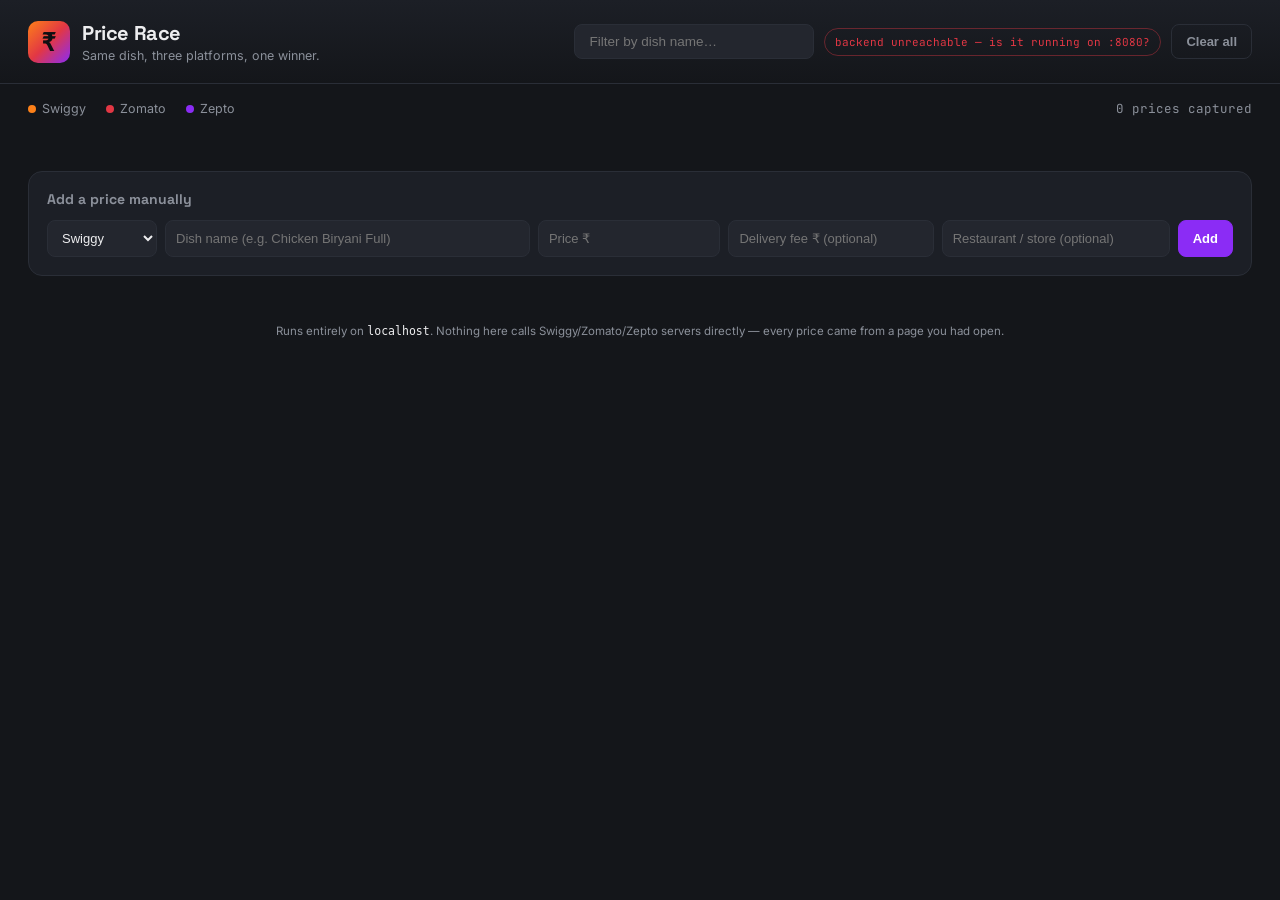
<file: backend/src/main/resources/static/index.html>
<!DOCTYPE html>
<html lang="en">
<head>
<meta charset="UTF-8">
<meta name="viewport" content="width=device-width, initial-scale=1.0">
<title>Price Race — Swiggy · Zomato · Zepto</title>
<link rel="preconnect" href="https://fonts.googleapis.com">
<link href="https://fonts.googleapis.com/css2?family=Space+Grotesk:wght@500;700&family=Inter:wght@400;500;600&family=JetBrains+Mono:wght@500;700&display=swap" rel="stylesheet">
<link rel="stylesheet" href="style.css">
</head>
<body>

<header class="topbar">
  <div class="brand">
    <span class="brand-mark">₹</span>
    <div>
      <h1>Price Race</h1>
      <p class="tagline">Same dish, three platforms, one winner.</p>
    </div>
  </div>

  <div class="topbar-controls">
    <input id="searchInput" type="text" placeholder="Filter by dish name…" autocomplete="off">
    <span id="statusPill" class="status-pill status-unknown">checking backend…</span>
    <button id="clearBtn" class="btn btn-ghost" title="Clear all captured prices">Clear all</button>
  </div>
</header>

<main>
  <section id="legend" class="legend">
    <span class="legend-item"><i class="dot" style="background:#FC8019"></i>Swiggy</span>
    <span class="legend-item"><i class="dot" style="background:#E23744"></i>Zomato</span>
    <span class="legend-item"><i class="dot" style="background:#8B2CF5"></i>Zepto</span>
    <span class="legend-item legend-count" id="entryCount">0 prices captured</span>
  </section>

  <section id="groupsContainer" class="groups-container">
    <!-- comparison cards injected here -->
  </section>

  <section id="emptyState" class="empty-state" hidden>
    <div class="empty-illustration">🎯</div>
    <h2>No prices captured yet</h2>
    <p>Open a menu on Swiggy, Zomato, or Zepto, switch on <strong>Capture mode</strong> in the
       extension popup, and click a dish. Or add one manually below.</p>
  </section>

  <section class="manual-add">
    <h3>Add a price manually</h3>
    <form id="manualForm" class="manual-form">
      <select id="manualPlatform" required>
        <option value="SWIGGY">Swiggy</option>
        <option value="ZOMATO">Zomato</option>
        <option value="ZEPTO">Zepto</option>
        <option value="OTHER">Other</option>
      </select>
      <input id="manualItemName" type="text" placeholder="Dish name (e.g. Chicken Biryani Full)" required>
      <input id="manualPrice" type="number" step="0.01" min="0" placeholder="Price ₹" required>
      <input id="manualDeliveryFee" type="number" step="0.01" min="0" placeholder="Delivery fee ₹ (optional)">
      <input id="manualStoreName" type="text" placeholder="Restaurant / store (optional)">
      <button type="submit" class="btn btn-primary">Add</button>
    </form>
  </section>
</main>

<footer>
  <p>Runs entirely on <code>localhost</code>. Nothing here calls Swiggy/Zomato/Zepto servers directly —
     every price came from a page you had open.</p>
</footer>

<script src="app.js"></script>
</body>
</html>
</file>
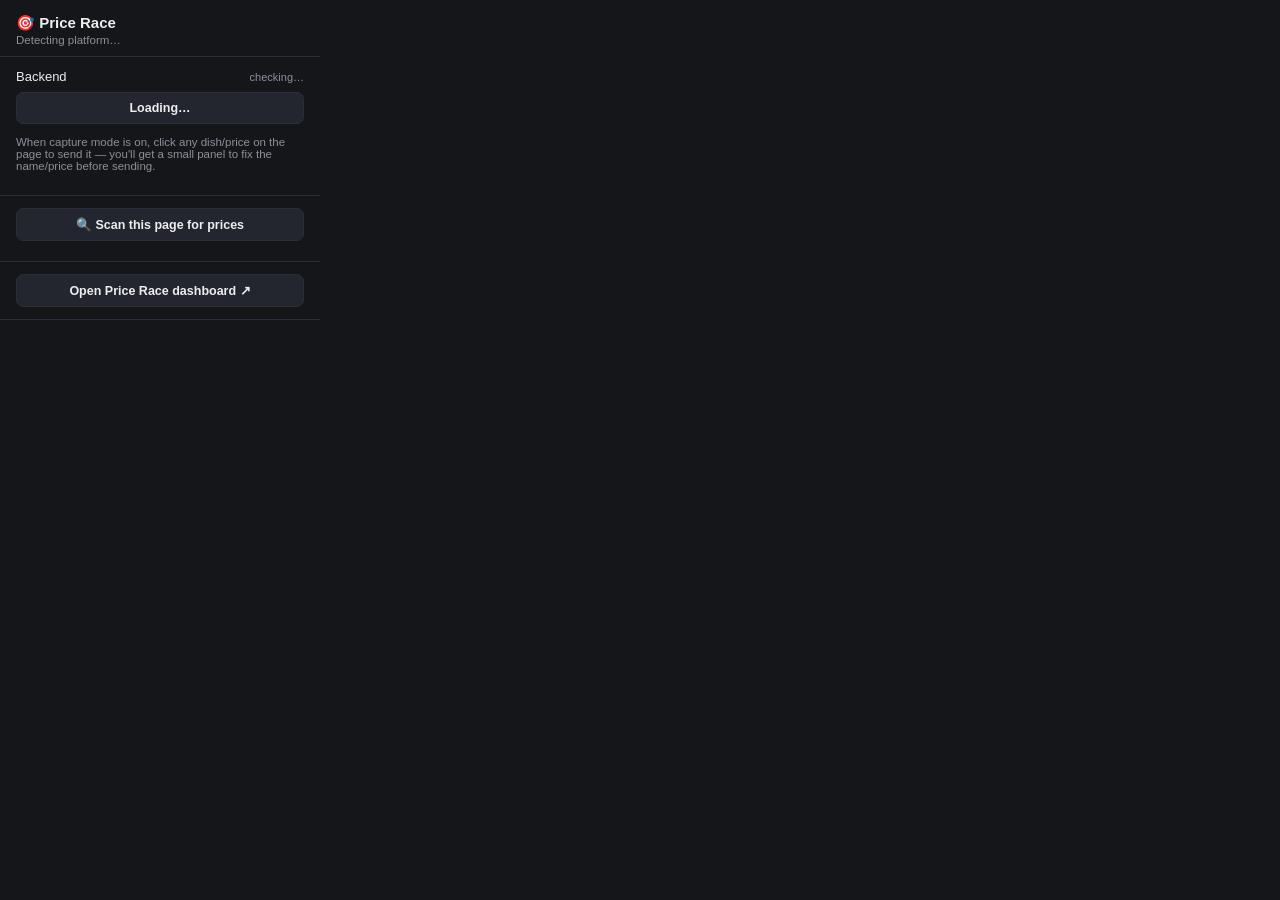
<file: extension/popup.html>
<!DOCTYPE html>
<html>
<head>
<meta charset="UTF-8">
<style>
  body {
    width: 320px;
    margin: 0;
    background: #14161A;
    color: #EDEDEF;
    font: 13px -apple-system, BlinkMacSystemFont, sans-serif;
  }
  header {
    padding: 14px 16px 10px;
    border-bottom: 1px solid #2A2E37;
  }
  header h1 { font-size: 15px; margin: 0 0 2px; }
  header p { margin: 0; color: #8B909A; font-size: 11.5px; }

  .section { padding: 12px 16px; border-bottom: 1px solid #2A2E37; }
  .section:last-child { border-bottom: none; }

  .row { display: flex; align-items: center; justify-content: space-between; gap: 8px; margin-bottom: 8px; }
  .row:last-child { margin-bottom: 0; }

  button {
    background: #23262E;
    color: #EDEDEF;
    border: 1px solid #2A2E37;
    border-radius: 7px;
    padding: 8px 12px;
    font-size: 12.5px;
    font-weight: 600;
    cursor: pointer;
    width: 100%;
  }
  button.primary { background: #8B2CF5; border-color: #8B2CF5; color: #fff; }
  button.on { background: #34D399; border-color: #34D399; color: #0E0F12; }

  #status { font-size: 11px; color: #8B909A; }
  #status.ok { color: #34D399; }
  #status.err { color: #E23744; }

  #scanList {
    max-height: 220px;
    overflow-y: auto;
    margin-top: 8px;
  }
  .scan-item {
    display: flex;
    align-items: flex-start;
    gap: 8px;
    padding: 6px 0;
    border-bottom: 1px solid #1C1F26;
    font-size: 12px;
  }
  .scan-item input[type="checkbox"] { margin-top: 2px; }
  .scan-item .name { flex: 1; }
  .scan-item .price { color: #34D399; font-family: monospace; font-weight: 700; }

  .muted { color: #8B909A; font-size: 11.5px; }
</style>
</head>
<body>

<header>
  <h1>🎯 Price Race</h1>
  <p id="platformLabel">Detecting platform…</p>
</header>

<div class="section">
  <div class="row">
    <span>Backend</span>
    <span id="status">checking…</span>
  </div>
  <div class="row">
    <button id="captureToggle">Loading…</button>
  </div>
  <p class="muted">When capture mode is on, click any dish/price on the page to send it — you'll get a small panel to fix the name/price before sending.</p>
</div>

<div class="section">
  <div class="row">
    <button id="scanBtn">🔍 Scan this page for prices</button>
  </div>
  <div id="scanList"></div>
  <div class="row" id="sendSelectedRow" style="display:none; margin-top:8px;">
    <button id="sendSelectedBtn" class="primary">Send selected</button>
  </div>
</div>

<div class="section">
  <button id="openDashboardBtn">Open Price Race dashboard ↗</button>
</div>

<script src="popup.js"></script>
</body>
</html>
</file>
<file: backend/src/main/resources/static/style.css>
:root {
  --bg-base: #14161A;
  --bg-panel: #1C1F26;
  --bg-panel-raised: #23262E;
  --text-primary: #EDEDEF;
  --text-muted: #8B909A;
  --border: #2A2E37;
  --win-green: #34D399;
  --swiggy: #FC8019;
  --zomato: #E23744;
  --zepto: #8B2CF5;
  --other: #6B7280;
  --radius: 14px;
}

* { box-sizing: border-box; }

body {
  margin: 0;
  background: var(--bg-base);
  color: var(--text-primary);
  font-family: 'Inter', -apple-system, BlinkMacSystemFont, sans-serif;
  -webkit-font-smoothing: antialiased;
}

h1, h2, h3 { font-family: 'Space Grotesk', 'Inter', sans-serif; margin: 0; }

.mono, .price-value, .price-label, .status-pill, .brand-mark {
  font-family: 'JetBrains Mono', 'SFMono-Regular', monospace;
}

/* ---------- Topbar ---------- */
.topbar {
  display: flex;
  justify-content: space-between;
  align-items: center;
  flex-wrap: wrap;
  gap: 16px;
  padding: 20px 28px;
  border-bottom: 1px solid var(--border);
  background: linear-gradient(180deg, var(--bg-panel) 0%, var(--bg-base) 100%);
}

.brand { display: flex; align-items: center; gap: 12px; }

.brand-mark {
  font-size: 26px;
  font-weight: 700;
  width: 42px;
  height: 42px;
  display: flex;
  align-items: center;
  justify-content: center;
  border-radius: 10px;
  background: linear-gradient(135deg, var(--swiggy), var(--zomato) 50%, var(--zepto));
  color: #0E0F12;
}

.brand h1 { font-size: 20px; font-weight: 700; letter-spacing: -0.02em; }
.tagline { margin: 2px 0 0; font-size: 12.5px; color: var(--text-muted); }

.topbar-controls { display: flex; align-items: center; gap: 10px; flex-wrap: wrap; }

#searchInput {
  background: var(--bg-panel-raised);
  border: 1px solid var(--border);
  color: var(--text-primary);
  border-radius: 8px;
  padding: 9px 14px;
  font-size: 13.5px;
  width: 240px;
  outline: none;
  transition: border-color 0.15s;
}
#searchInput:focus { border-color: var(--zepto); }

.status-pill {
  font-size: 11px;
  padding: 6px 10px;
  border-radius: 100px;
  border: 1px solid var(--border);
  white-space: nowrap;
}
.status-ok { color: var(--win-green); border-color: rgba(52,211,153,0.35); }
.status-error { color: var(--zomato); border-color: rgba(226,55,68,0.4); }
.status-unknown { color: var(--text-muted); }

.btn {
  border: 1px solid var(--border);
  border-radius: 8px;
  padding: 9px 14px;
  font-size: 13px;
  font-weight: 600;
  cursor: pointer;
  transition: transform 0.1s, background 0.15s;
}
.btn:active { transform: scale(0.97); }
.btn-ghost { background: transparent; color: var(--text-muted); }
.btn-ghost:hover { color: var(--text-primary); border-color: var(--text-muted); }
.btn-primary { background: var(--zepto); color: #fff; border-color: var(--zepto); }
.btn-primary:hover { background: #7a1de0; }

/* ---------- Legend ---------- */
.legend {
  display: flex;
  gap: 20px;
  align-items: center;
  padding: 16px 28px 0;
  flex-wrap: wrap;
}
.legend-item { font-size: 12.5px; color: var(--text-muted); display: flex; align-items: center; gap: 6px; }
.dot { width: 8px; height: 8px; border-radius: 50%; display: inline-block; }
.legend-count { margin-left: auto; font-family: 'JetBrains Mono', monospace; }

/* ---------- Groups / race cards ---------- */
.groups-container {
  padding: 18px 28px 8px;
  display: grid;
  grid-template-columns: repeat(auto-fill, minmax(340px, 1fr));
  gap: 16px;
}

.race-card {
  background: var(--bg-panel);
  border: 1px solid var(--border);
  border-radius: var(--radius);
  padding: 18px 18px 14px;
}

.race-card-header {
  display: flex;
  justify-content: space-between;
  align-items: flex-start;
  gap: 10px;
  margin-bottom: 14px;
}

.race-card-title {
  font-size: 15px;
  font-weight: 700;
  line-height: 1.3;
}

.savings-badge {
  flex-shrink: 0;
  font-size: 11px;
  font-weight: 700;
  color: var(--win-green);
  background: rgba(52,211,153,0.12);
  border: 1px solid rgba(52,211,153,0.3);
  border-radius: 100px;
  padding: 4px 9px;
  white-space: nowrap;
  font-family: 'JetBrains Mono', monospace;
}

.bar-row { margin-bottom: 10px; }
.bar-row:last-child { margin-bottom: 0; }

.bar-meta {
  display: flex;
  justify-content: space-between;
  align-items: baseline;
  font-size: 11.5px;
  margin-bottom: 4px;
}
.platform-name { color: var(--text-muted); font-weight: 600; letter-spacing: 0.02em; }
.platform-name.winner { color: var(--win-green); }
.price-value { font-size: 13px; font-weight: 700; }
.price-value .fee-note { font-size: 10px; color: var(--text-muted); font-weight: 500; margin-left: 4px; }

.bar-track {
  height: 10px;
  background: var(--bg-panel-raised);
  border-radius: 6px;
  overflow: hidden;
}
.bar-fill {
  height: 100%;
  border-radius: 6px;
  transition: width 0.45s cubic-bezier(0.22, 1, 0.36, 1);
  min-width: 4%;
}
.bar-fill.winner { box-shadow: 0 0 10px 0 currentColor; }

.card-footer {
  margin-top: 12px;
  padding-top: 10px;
  border-top: 1px dashed var(--border);
  display: flex;
  justify-content: space-between;
  font-size: 11px;
  color: var(--text-muted);
}
.card-footer a { color: inherit; }

/* ---------- Empty state ---------- */
.empty-state {
  text-align: center;
  padding: 60px 24px;
  color: var(--text-muted);
  max-width: 480px;
  margin: 0 auto;
}
.empty-illustration { font-size: 40px; margin-bottom: 10px; }
.empty-state h2 { font-size: 18px; color: var(--text-primary); margin-bottom: 8px; }
.empty-state p { font-size: 13.5px; line-height: 1.6; }

/* ---------- Manual add ---------- */
.manual-add {
  margin: 28px 28px 12px;
  padding: 18px;
  background: var(--bg-panel);
  border: 1px solid var(--border);
  border-radius: var(--radius);
}
.manual-add h3 { font-size: 14px; margin-bottom: 12px; color: var(--text-muted); }
.manual-form {
  display: grid;
  grid-template-columns: 110px 1.6fr 0.8fr 0.9fr 1fr auto;
  gap: 8px;
}
.manual-form input, .manual-form select {
  background: var(--bg-panel-raised);
  border: 1px solid var(--border);
  color: var(--text-primary);
  border-radius: 8px;
  padding: 9px 10px;
  font-size: 13px;
  outline: none;
  width: 100%;
}
.manual-form input:focus, .manual-form select:focus { border-color: var(--zepto); }

@media (max-width: 900px) {
  .manual-form { grid-template-columns: 1fr 1fr; }
  .topbar-controls { width: 100%; }
  #searchInput { flex: 1; width: auto; }
}

footer {
  text-align: center;
  color: var(--text-muted);
  font-size: 11.5px;
  padding: 24px;
}
footer code { color: var(--text-primary); }
</file>
